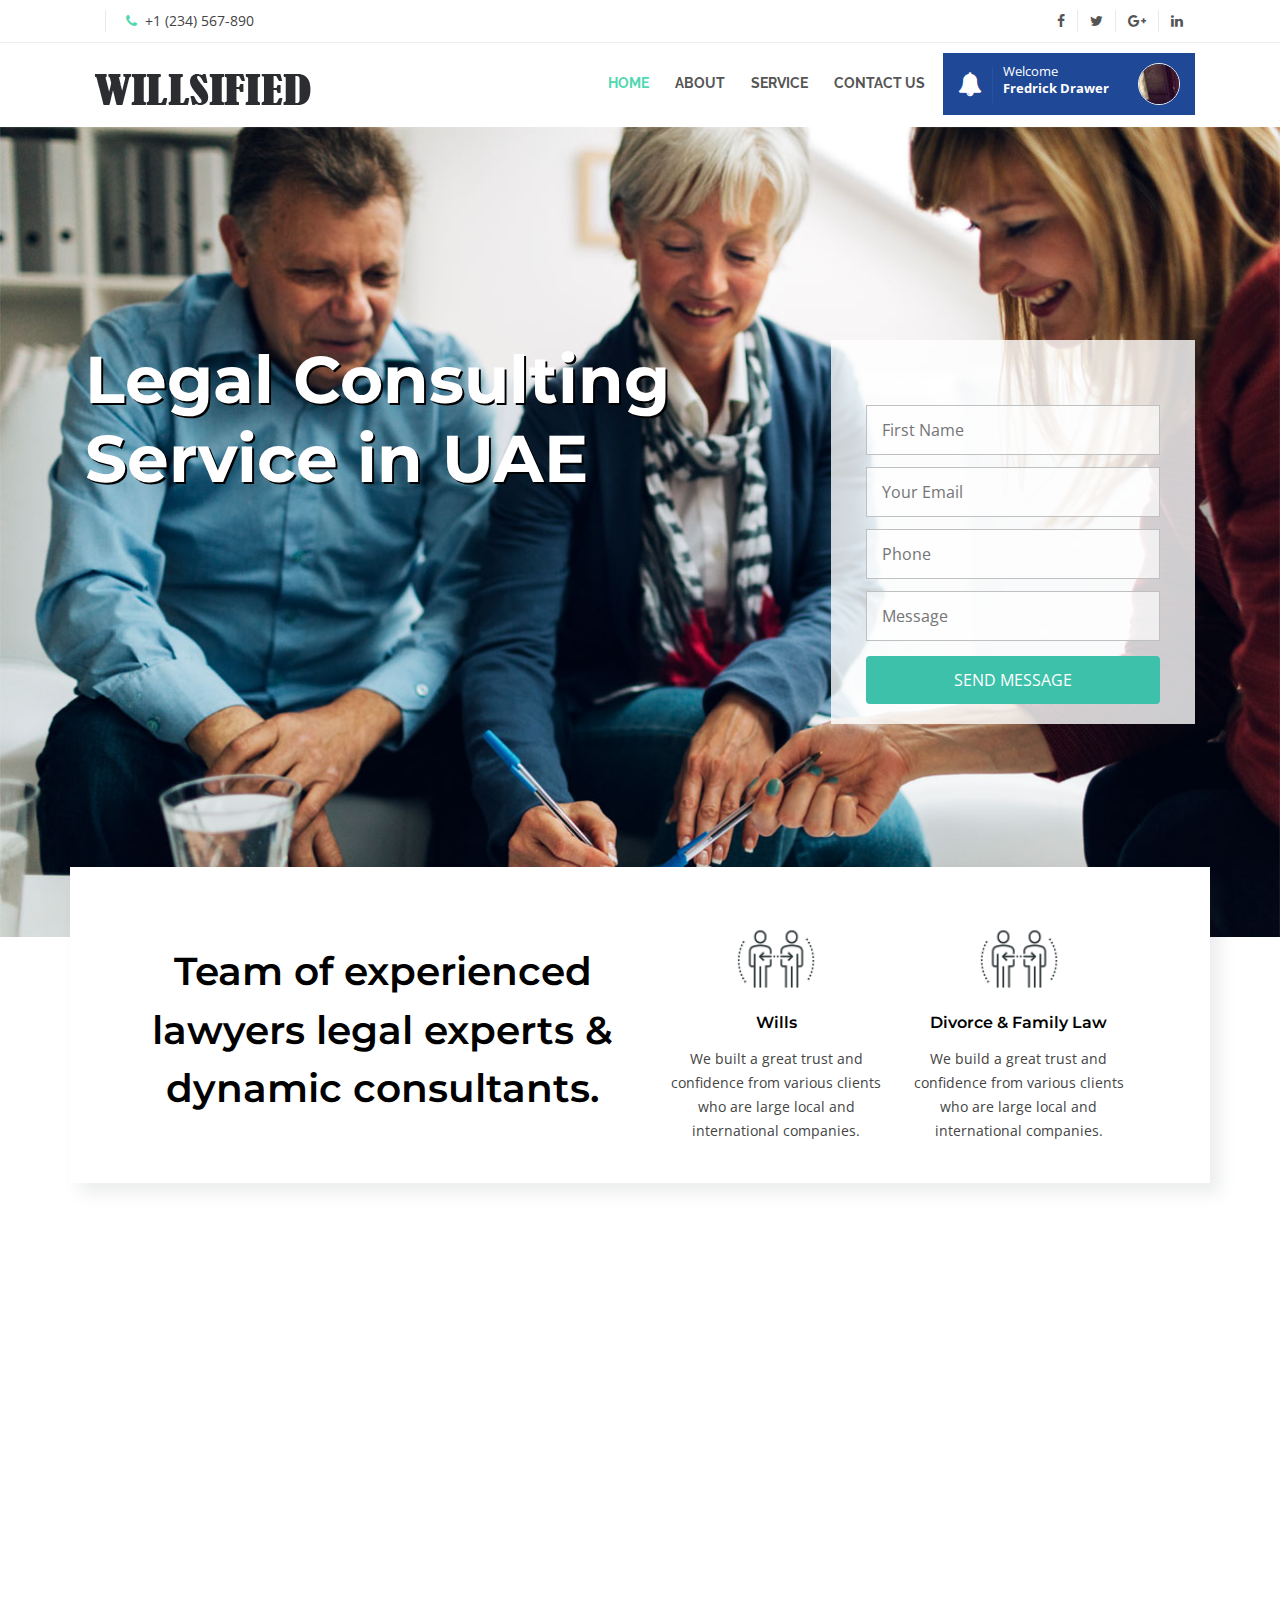
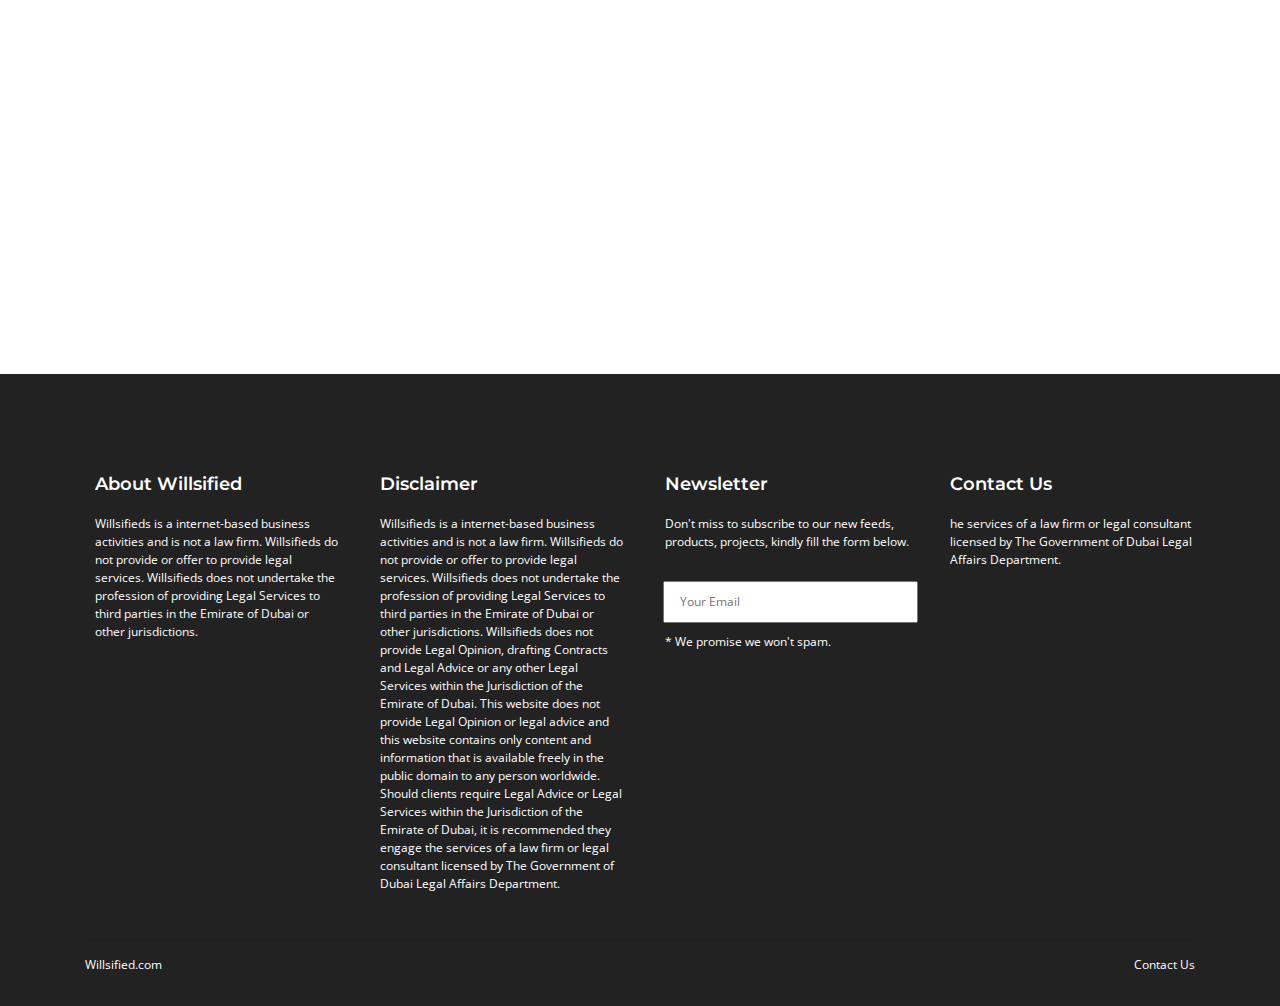
<file: index.html>
<!DOCTYPE html>
<html lang="en">

<head>
  <meta charset="utf-8">
  <title>Angular 6 Test</title>
  <base href="https://khalilurrehman.github.io/website/">  <meta content="width=device-width, initial-scale=1.0" name="viewport">
  <meta content="" name="keywords">
  <meta content="" name="description">
  <!-- Google Fonts -->
  <link href="https://fonts.googleapis.com/css?family=Open+Sans:300,300i,400,400i,700,700i|Raleway:300,400,500,700,800|Montserrat:300,400,700"
    rel="stylesheet">
  <!-- Bootstrap CSS File -->
  <link href="assets/lib/bootstrap/css/bootstrap.min.css" rel="stylesheet">
  <!-- Libraries CSS Files -->
  <link href="assets/lib/font-awesome/css/font-awesome.min.css" rel="stylesheet">
  <link href="assets/lib/animate/animate.min.css" rel="stylesheet">
  <link href="assets/lib/ionicons/css/ionicons.min.css" rel="stylesheet">
  <link href="assets/lib/owlcarousel/assets/owl.carousel.min.css" rel="stylesheet">
  <link href="assets/lib/magnific-popup/magnific-popup.css" rel="stylesheet">
  <link href="assets/lib/ionicons/css/ionicons.min.css" rel="stylesheet">
<link rel="stylesheet" href="styles.14914b54ef581ecf7859.css"></head>

<body id="body">

  <app-root></app-root>

  <a href="#" class="back-to-top">
    <i class="fa fa-chevron-up"></i>
  </a>
<!-- JavaScript Libraries -->
  <script src="assets/lib/jquery/jquery.min.js"></script>
  <script src="assets/lib/jquery/jquery-migrate.min.js"></script>
  <script src="assets/lib/bootstrap/js/bootstrap.bundle.min.js"></script>
  <script src="assets/lib/easing/easing.min.js"></script>
  <script src="assets/lib/superfish/hoverIntent.js"></script>
  <script src="assets/lib/superfish/superfish.min.js"></script>
  <script src="assets/lib/wow/wow.min.js"></script>
  <script src="assets/lib/owlcarousel/owl.carousel.min.js"></script>
  <script src="assets/lib/magnific-popup/magnific-popup.min.js"></script>
  <script src="assets/lib/sticky/sticky.js"></script>
 
  <!-- Template Main Javascript File -->
  <script src="assets/js/main.js"></script>

<script type="text/javascript" src="runtime.a66f828dca56eeb90e02.js"></script><script type="text/javascript" src="polyfills.7fb637d055581aa28d51.js"></script><script type="text/javascript" src="main.d3809ab1002baa300f39.js"></script></body>

</html>
</file>
<file: styles.14914b54ef581ecf7859.css>
body{background:#fff;color:#444;font-family:"Open Sans",sans-serif}a{color:#50d8af;transition:.5s}a:active,a:focus,a:hover{color:#51d8af;outline:0;text-decoration:none}p{padding:0;margin:0 0 30px}h1,h2,h3,h4,h5,h6{font-family:Montserrat,sans-serif;font-weight:400;margin:0 0 20px;padding:0}.back-to-top{position:fixed;display:none;background:#50d8af;color:#fff;padding:6px 12px 9px;font-size:16px;border-radius:2px;right:15px;bottom:15px;transition:background .5s}.back-to-top:focus{background:#50d8af;color:#fff;outline:0}.back-to-top:hover{background:#0c2e8a;color:#fff}#topbar{background:#fff;padding:10px 0;border-bottom:1px solid #eee;font-size:14px}#topbar .contact-info a{line-height:1;color:#555}#topbar .contact-info a:hover{color:#50d8af}#topbar .contact-info i{color:#50d8af;padding:4px}#topbar .contact-info .fa-phone{padding-left:20px;margin-left:20px;border-left:1px solid #e9e9e9}#topbar .social-links a{color:#555;padding:4px 12px;display:inline-block;line-height:1px;border-left:1px solid #e9e9e9}#topbar .social-links a:hover{color:#50d8af}#topbar .social-links a:first-child{border-left:0}#header{padding:20px 0;height:84px;transition:.5s;z-index:997;background:#fff;box-shadow:0 6px 9px 0 rgba(0,0,0,.06)}#header #logo h1{font-size:42px;margin:0;padding:0;line-height:1;font-family:Montserrat,sans-serif;font-weight:700}#header #logo h1 a{color:#0c2e8a;line-height:1;display:inline-block}#header #logo h1 a span{color:#50d8af}#header #logo img{padding:0;margin:0}#intro{width:100%;height:90vh;position:relative;background:url(1-1.cbc6b7c9572da7b35393.jpg) 0 0/cover no-repeat}#intro .container{position:absolute;top:50%;left:50%;-webkit-transform:translate(-50%,-50%);transform:translate(-50%,-50%)}#intro h2{color:#fff;margin-bottom:30px;font-size:66px;font-weight:700;text-shadow:2px 2px #000}.slider-form{width:364px;box-sizing:border-box;padding:28px 20px;background:rgba(255,255,255,.8)}.slider-form input{border:1px solid #bec0c2;padding:12px 15px;color:#bec0c2}.slider-form .btn-success{background:#3dc1aa;color:#fff;text-align:center;width:100%;padding:12px 0;box-sizing:border-box;margin-top:15px;border:none}#intro .intro-content h2 span{color:#50d8af;text-decoration:underline}@media (max-width:767px){#intro .intro-content h2{font-size:34px}}#intro .intro-content .btn-get-started,#intro .intro-content .btn-projects{font-family:Raleway,sans-serif;font-size:15px;font-weight:700;letter-spacing:1px;display:inline-block;padding:10px 32px;border-radius:2px;transition:.5s;margin:10px;color:#fff}#intro .intro-content .btn-get-started{background:#0c2e8a;border:2px solid #0c2e8a}#intro .intro-content .btn-get-started:hover{background:0 0;color:#0c2e8a}#intro .intro-content .btn-projects{background:#50d8af;width:90%}#intro .intro-content .btn-projects:hover{background:0 0;color:#50d8af}#intro #intro-carousel{z-index:8}#intro #intro-carousel::before{content:"";position:absolute;height:100%;width:100%;top:0;right:0;left:0;bottom:0;z-index:7}#intro #intro-carousel .item{width:100%;height:60vh;background-size:cover;background-position:center;background-repeat:no-repeat;transition-property:opacity}.nav-menu,.nav-menu *{margin:0;padding:0;list-style:none}.nav-menu ul{position:absolute;display:none;top:100%;left:0;z-index:99}.nav-menu li{position:relative;white-space:nowrap}.nav-menu>li{float:left;margin-left:10px}.nav-menu li.sfHover>ul,.nav-menu li:hover>ul{display:block}.nav-menu ul ul{top:0;left:100%;margin:0}.nav-menu ul li{min-width:180px;transition:.3s}.sf-arrows .sf-with-ul{padding-right:22px}.sf-arrows .sf-with-ul:after{content:"\f107";position:absolute;right:8px;font-family:FontAwesome;font-style:normal;font-weight:400}.sf-arrows ul .sf-with-ul:after{content:"\f105"}#nav-menu-container{float:right;margin:0}.nav-menu a{padding:10px 8px;text-decoration:none;display:inline-block;color:#555;font-family:Raleway,sans-serif;font-weight:700;font-size:14px;outline:0}.nav-menu li:hover>a,.nav-menu>.menu-active>a{color:#50d8af}.nav-menu ul{margin:4px 0 0;padding:10px;box-shadow:0 0 30px rgba(127,137,161,.25);background:#fff}.nav-menu ul li a{padding:10px;color:#333;transition:.3s;display:block;font-size:13px;text-transform:none}.nav-menu ul li:hover>a{color:#50d8af}#mobile-nav-toggle{position:fixed;right:0;top:0;z-index:999;margin:20px 20px 0 0;border:0;background:0 0;font-size:24px;display:none;transition:.4s;outline:0;cursor:pointer}#mobile-nav-toggle i{color:#555}#mobile-nav{position:fixed;top:0;padding-top:18px;bottom:0;z-index:998;background:rgba(52,59,64,.9);left:-260px;width:260px;overflow-y:auto;transition:.4s}#mobile-nav ul{padding:0;margin:0;list-style:none}#mobile-nav ul li{position:relative}#mobile-nav ul li a{color:#fff;font-size:16px;overflow:hidden;padding:10px 22px 10px 15px;position:relative;text-decoration:none;width:100%;display:block;outline:0}#mobile-nav ul li a:hover{color:#fff}#mobile-nav ul li li{padding-left:30px}#mobile-nav ul .menu-has-children i{position:absolute;right:0;z-index:99;padding:15px;cursor:pointer;color:#fff}#mobile-nav ul .menu-has-children i.fa-chevron-up,#mobile-nav ul .menu-item-active{color:#50d8af}#mobile-body-overly{width:100%;height:100%;z-index:997;top:0;left:0;position:fixed;background:rgba(52,59,64,.9);display:none}body.mobile-nav-active{overflow:hidden}body.mobile-nav-active #mobile-nav{left:0}body.mobile-nav-active #mobile-nav-toggle{color:#fff}.section-header{margin-bottom:30px}.section-header h2{font-size:32px;color:#0c2e8a;text-transform:uppercase;font-weight:700;position:relative;padding-bottom:20px}.section-header h2::before{content:"";position:absolute;display:block;width:50px;height:3px;background:#50d8af;bottom:0;left:0}.section-header p{padding:0;margin:0}#about{padding:60px 0 30px}#about .about-img{overflow:hidden}#about .about-img img{margin-left:-15px;max-width:100%}@media (max-width:768px){.back-to-top{bottom:15px}#header{padding:20px 0;height:74px}#header #logo h1{font-size:34px}#header #logo img{max-height:40px}#nav-menu-container{display:none}#mobile-nav-toggle{display:inline}#about .about-img{height:auto}#about .about-img img{margin-left:0;padding-bottom:30px}}#about .content h2{color:#0c2e8a;font-weight:700;font-size:36px;font-family:Raleway,sans-serif}#about .content h3{color:#555;font-weight:300;font-size:18px;line-height:26px;font-style:italic}#about .content p{line-height:26px}#about .content p:last-child{margin-bottom:0}#about .content i{font-size:20px;padding-right:4px;color:#50d8af}#about .content ul{list-style:none;padding:0}#about .content ul li{padding-bottom:10px}.paddings{padding-left:10px}#services{padding:30px 0 0;margin-top:-100px;z-index:49;position:relative}#services .title-side{font-size:39px!important;line-height:1.5;padding-top:35px}#services .box{padding:40px;margin-bottom:40px;box-shadow:10px 10px 15px rgba(73,78,92,.1);background:#fff;transition:.4s}#services .box:hover{box-shadow:0 0 30px rgba(73,78,92,.15);transform:translateY(-10px);-webkit-transform:translateY(-10px);-moz-transform:translateY(-10px)}#services .box .icon{float:left}#services .box .icon i{color:#444;font-size:64px;transition:.5s;line-height:0;margin-top:34px}#services .box .icon i:before{background:#0c2e8a;background:linear-gradient(45deg,#50d8af 0,#a3ebd5 100%);background-clip:border-box;-webkit-background-clip:text;-webkit-text-fill-color:transparent}#services .box h4{font-weight:600;margin-bottom:15px;font-size:16px;text-align:center!important}#services .box h4 a{color:#000}#services .box p{font-size:14px;margin-bottom:0;line-height:24px}#clients{padding:30px 0}#clients img{max-width:100%;opacity:.5;transition:.3s;padding:15px 0}#clients img:hover{opacity:1}#clients .owl-dots,#clients .owl-nav{margin-top:5px;text-align:center}#clients .owl-dot{display:inline-block;margin:0 5px;width:12px;height:12px;border-radius:50%;background-color:#ddd}#clients .owl-dot.active{background-color:#50d8af}#portfolio{background:#fff}#portfolio .portfolio-overlay{position:absolute;top:0;right:0;bottom:0;left:0;width:100%;height:100%;opacity:1;transition:.4s ease-in-out}#portfolio .portfolio-item{overflow:hidden;position:relative;padding:0;vertical-align:middle;text-align:left}#portfolio .portfolio-item h2{color:#fff;font-size:16px;margin:0;text-transform:capitalize;font-weight:700}#portfolio .portfolio-item img{transition:.4s ease-in-out;width:100%}#portfolio .portfolio-item:hover img{-webkit-transform:scale(1.1);transform:scale(1.1)}#portfolio .portfolio-item:hover .portfolio-overlay{opacity:1;background:rgba(0,0,0,.7)}#portfolio .portfolio-info{position:absolute;top:50%;left:50%;-webkit-transform:translate(-50%,-50%);transform:translate(-50%,-50%)}#testimonials{padding:30px 0}#testimonials .testimonial-item{box-sizing:content-box;padding:30px 30px 0;margin:30px 15px;text-align:center;min-height:350px;box-shadow:0 2px 12px rgba(0,0,0,.08)}@media (max-width:767px){#services .box .box{margin-bottom:20px}#services .box .icon{float:none;text-align:center;padding-bottom:15px}#services .box h4,#services .box p{margin-left:0;text-align:center}#testimonials .testimonial-item{margin:30px 10px}}#testimonials .testimonial-item .testimonial-img{width:90px;border-radius:50%;border:4px solid #fff;margin:0 auto}#testimonials .testimonial-item h3{font-size:18px;font-weight:700;margin:10px 0 5px;color:#111}#testimonials .testimonial-item h4{font-size:14px;color:#999;margin:0}#testimonials .testimonial-item .quote-sign-left{margin-top:-15px;padding-right:10px;display:inline-block;width:37px}#testimonials .testimonial-item .quote-sign-right{margin-bottom:-15px;padding-left:10px;display:inline-block;max-width:100%;width:37px}#testimonials .testimonial-item p{font-style:italic;margin:0 auto 15px}#testimonials .owl-dots,#testimonials .owl-nav{margin-top:5px;text-align:center}#testimonials .owl-dot{display:inline-block;margin:0 5px;width:12px;height:12px;border-radius:50%;background-color:#ddd}#testimonials .owl-dot.active{background-color:#50d8af}#call-to-action{background:0 0/cover #f6fbfe;padding:40px 0}#call-to-action .cta-title{color:#fff;font-size:28px;font-weight:700}#call-to-action .cta-text{color:#fff}@media (min-width:769px){#call-to-action .cta-btn-container{display:flex;align-items:center;justify-content:flex-end}}#call-to-action .cta-btn{font-family:Montserrat,sans-serif;font-weight:700;font-size:16px;letter-spacing:1px;display:inline-block;padding:8px 26px;border-radius:3px;transition:.5s;margin:10px;border:3px solid #fff;color:#fff}#call-to-action .cta-btn:hover{background:#50d8af;border:3px solid #50d8af}#team{background:#fff;padding:30px 0 0}#team .member{text-align:center;margin-bottom:20px}#team .member .pic{overflow:hidden;text-align:center}#team .member .pic img{max-width:100%}#team .member .details{background:#50d8af;color:#fff;padding:15px;border-radius:0 0 3px 3px}#team .member h4{font-weight:700;margin-bottom:2px;font-size:18px}#team .member span{font-style:italic;display:block;font-size:13px}#team .member .social{margin-top:5px}#team .member .social a{color:#fff}#team .member .social i{font-size:16px;margin:0 2px}#contact{padding:30px 0}#contact .contact-info{margin-bottom:20px;text-align:center}#contact .contact-info i{font-size:48px;display:inline-block;margin-bottom:10px;color:#50d8af}#contact .contact-info address,#contact .contact-info p{margin-bottom:0;color:#000}#contact .contact-info h3{font-size:18px;margin-bottom:15px;font-weight:700;text-transform:uppercase;color:#999}#contact .contact-info a{color:#000}#contact .contact-info a:hover{color:#50d8af}#contact .contact-address,#contact .contact-email,#contact .contact-phone{margin-bottom:20px}@media (min-width:768px){#contact .contact-address,#contact .contact-email,#contact .contact-phone{padding:20px 0}#contact .contact-phone{border-left:1px solid #ddd;border-right:1px solid #ddd}}#contact #google-map{height:290px;margin-bottom:20px}@media (max-width:576px){#contact #google-map{margin-top:20px}}#contact .form #sendmessage{color:#50d8af;border:1px solid #50d8af;display:none;text-align:center;padding:15px;font-weight:600;margin-bottom:15px}#contact .form #errormessage{color:red;display:none;border:1px solid red;text-align:center;padding:15px;font-weight:600;margin-bottom:15px}#contact .form #errormessage.show,#contact .form #sendmessage.show,#contact .form .show{display:block}#contact .form .validation{color:red;display:none;margin:0 0 20px;font-weight:400;font-size:13px}#contact .form input,#contact .form textarea{padding:10px 14px;border-radius:0;box-shadow:none;font-size:15px}#contact .form button[type=submit]{background:#50d8af;border:0;border-radius:3px;padding:10px 30px;color:#fff;transition:.4s;cursor:pointer}#contact .form button[type=submit]:hover{background:#2dc899}#footer{background:#222;padding-top:100px;padding-bottom:50px;font-size:12px;color:#fff}#footer .copyright{text-align:center;padding-top:30px}#footer .credits{text-align:center;font-size:13px;color:#555}#footer .credits a{color:#0c2e8a}.forminput{padding:6px 14px;margin-top:12px;width:100%;border:.5px solid #80808087;background-color:#ffffffa8}.formbackground{background-color:#ffffffcc}.padding-top-25{padding-top:25px}.padding-bottom-20{padding-bottom:20px}.float-r{float:right}.float-l{float:left}.align-center{text-align:center!important}.img-center{display:block;margin-left:auto;margin-right:auto;width:50%}.user{background-color:#1f4897;padding:10px 15px;width:252px;box-sizing:border-box;margin-top:-10px!important}.bell{padding-right:10px;border-right:1px solid #2952a0;display:inline-block}.bell a{padding:0;font-size:24px}.user-icon{color:#fff!important}.user-name{font-size:13px;padding-left:10px}.welcome-name{color:#fff;display:inline-block;line-height:1.3}.welcome-name strong{display:block}.profile-pic{width:42px;height:42px;overflow:hidden;text-align:center;display:inline-block;border-radius:100%;border:1px solid #f1f1f1;float:right}.we-offer{color:#000!important;font-size:20px!important;padding-top:20px!important;padding-left:50px!important}.weoffer-text{color:grey!important;padding:20px 50px}.socialsec{font-size:50px!important;color:#aaaaac!important;padding-top:15px;padding-bottom:15px}.footer-text{font-size:18px;font-weight:600}.footer-form{width:100%;padding:10px 15px;margin-bottom:10px}.title-side{font-size:32px!important;padding-top:75px}.margin-l{margin-left:8px}
</file>
